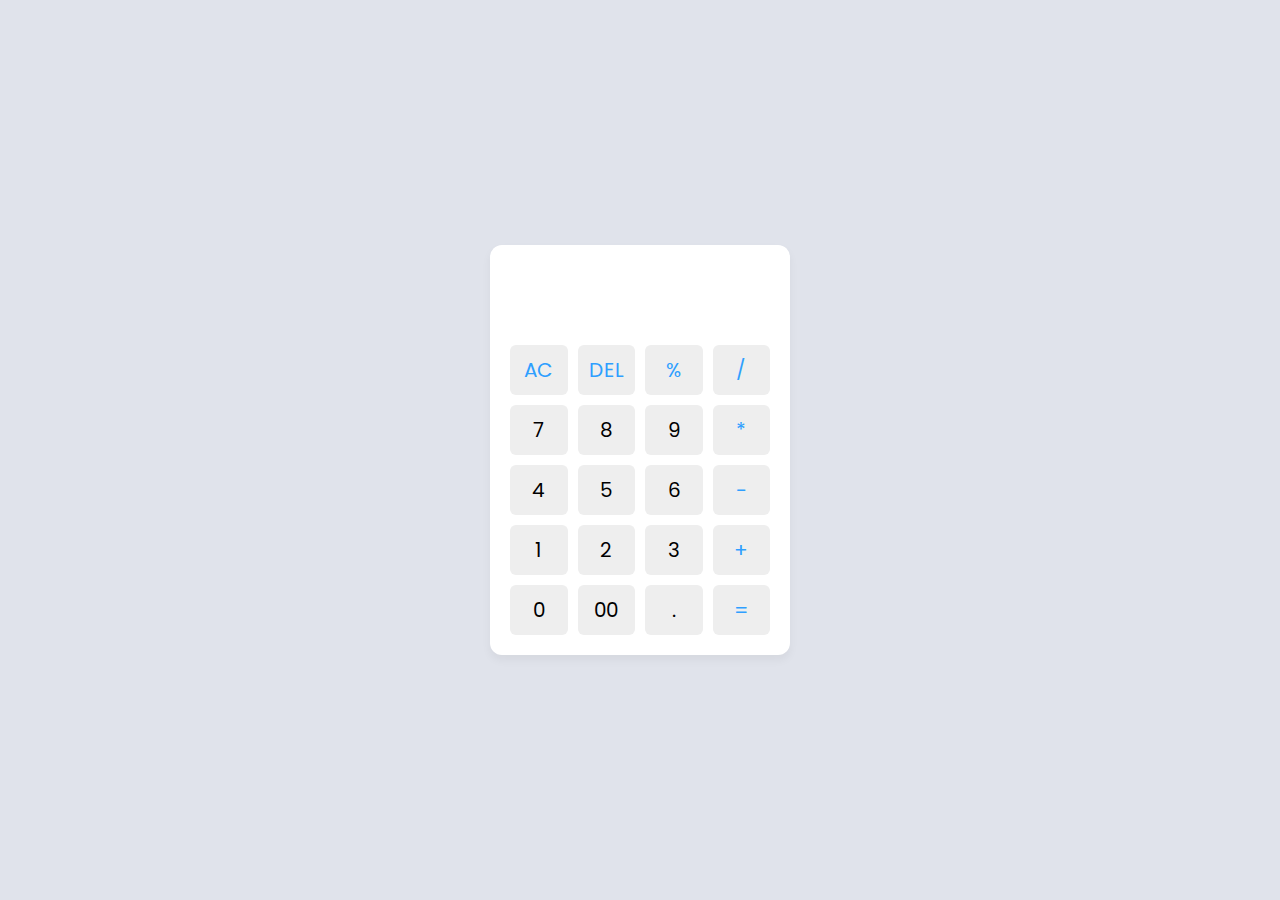
<file: Calculator/index.html>
<!DOCTYPE html>
<html lang="en" >
<head>
  <meta charset="UTF-8">
  <title> Calculator</title>
  <link rel="stylesheet" href="./style.css">

</head>
<body>
<div class="container">
  <input type="text" class="display" />

  <div class="buttons">
    <button class="operator" data-value="AC">AC</button>
    <button class="operator" data-value="DEL">DEL</button>
    <button class="operator" data-value="%">%</button>
    <button class="operator" data-value="/">/</button>

    <button data-value="7">7</button>
    <button data-value="8">8</button>
    <button data-value="9">9</button>
    <button class="operator" data-value="*">*</button>

    <button data-value="4">4</button>
    <button data-value="5">5</button>
    <button data-value="6">6</button>
    <button class="operator" data-value="-">-</button>

    <button data-value="1">1</button>
    <button data-value="2">2</button>
    <button data-value="3">3</button>
    <button class="operator" data-value="+">+</button>

    <button data-value="0">0</button>
    <button data-value="00">00</button>
    <button data-value=".">.</button>
    <button class="operator" data-value="=">=</button>
  </div>
</div>

  <script  src="./script.js"></script>

</body>
</html>
</file>
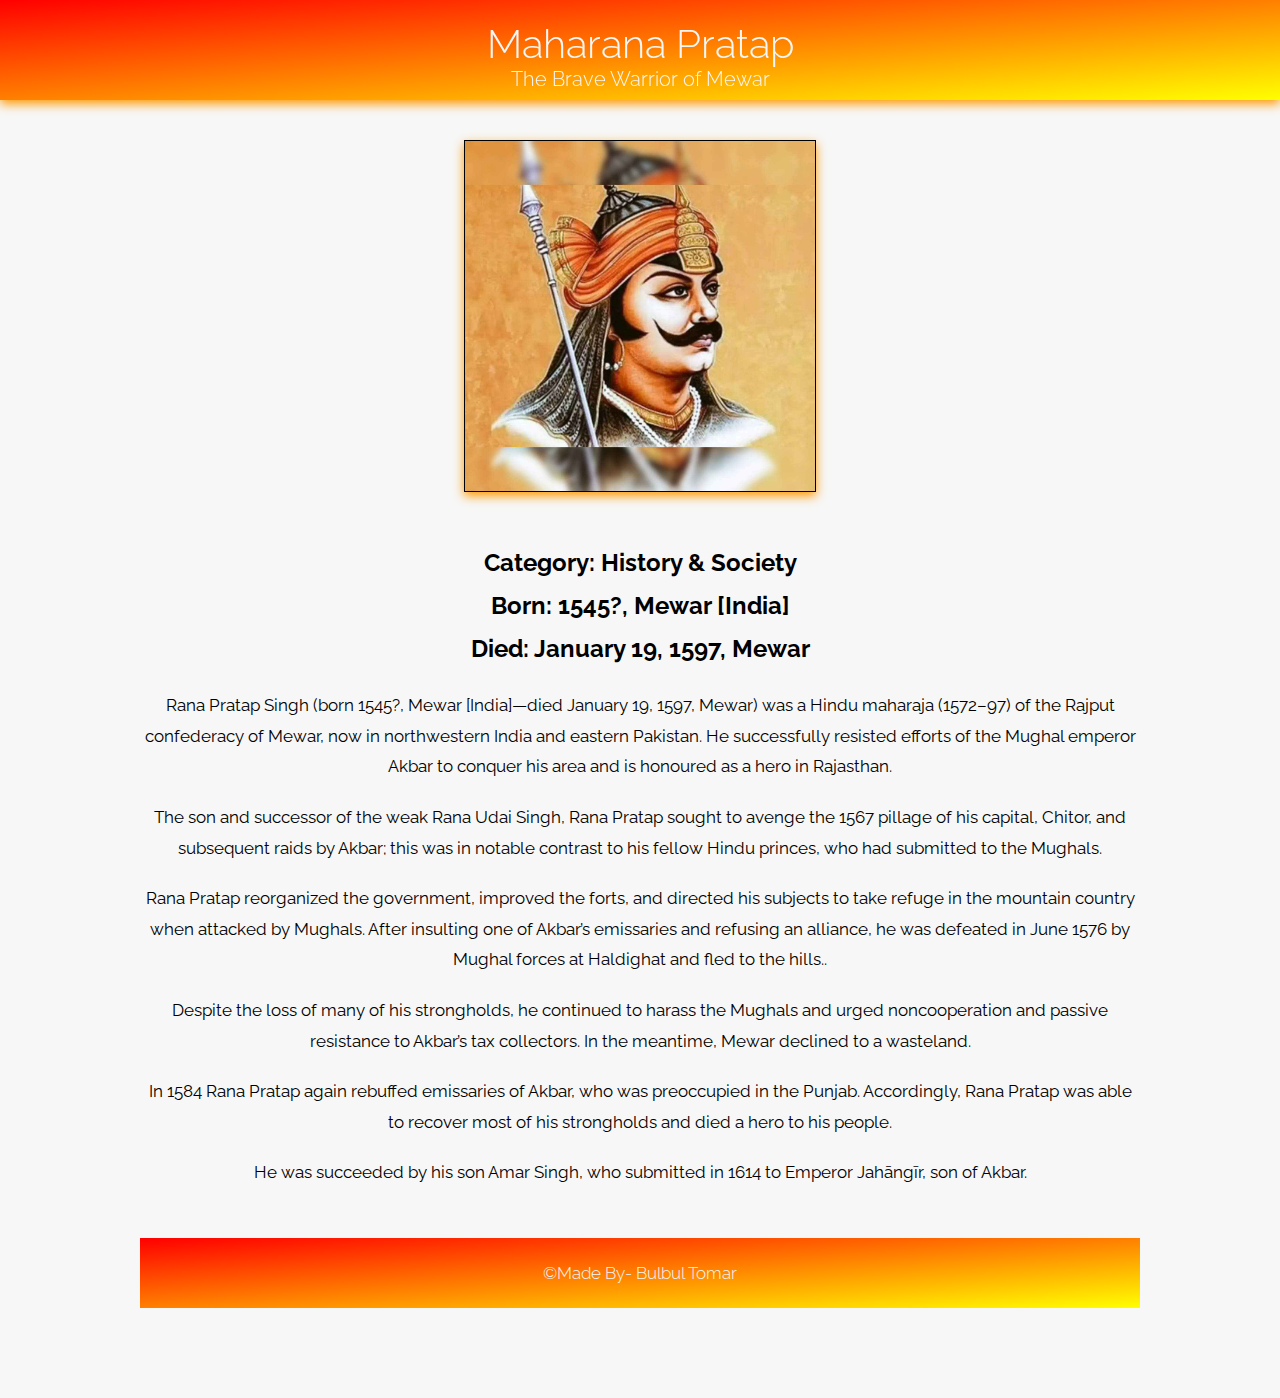
<file: Tribute Page/index.html>
<!DOCTYPE html>
<html lang="en">

<head>
    <meta charset="UTF-8" />
    <meta http-equiv="X-UA-Compatible" content="IE=edge" />
    <meta name="viewport" content="width=device-width, initial-scale=1.0" />
    <title>Tribute Page</title>
    <link rel="stylesheet" href="style.css" />
</head>

<body>
    <div class="header-wrapper">
        <div class="header">
            <h1>Maharana Pratap</h1>
            <h4>The Brave Warrior of Mewar</h4>
        </div>
    </div>
    <main class="main">
        <div id="img-container">
            <img src="image.jpg" alt="">
        </div>
        <div class="text-container">
            <br>
            <h2>Category: History & Society <br>
                Born: 1545?, Mewar [India] <br>
                Died: January 19, 1597, Mewar</h2>
            <p>Rana Pratap Singh (born 1545?, Mewar [India]—died January 19, 1597, Mewar) was a Hindu maharaja (1572–97)
                of the Rajput confederacy of Mewar, now in northwestern India and eastern Pakistan. He successfully
                resisted efforts of the Mughal emperor Akbar to conquer his area and is honoured as a hero in Rajasthan.
            </p>
            <p>The son and successor of the weak Rana Udai Singh, Rana Pratap sought to avenge the 1567 pillage of his
                capital, Chitor, and subsequent raids by Akbar; this was in notable contrast to his fellow Hindu
                princes, who had submitted to the Mughals.</p>
            <p> Rana Pratap reorganized the government, improved the forts,
                and directed his subjects to take refuge in the mountain country when attacked by Mughals. After
                insulting one of Akbar’s emissaries and refusing an alliance, he was defeated in June 1576 by Mughal
                forces at Haldighat and fled to the hills..</p>
            <p>Despite the loss of many of his strongholds, he continued to harass the Mughals and urged noncooperation
                and passive resistance to Akbar’s tax collectors. In the meantime, Mewar declined to a wasteland.</p>
            <p>In 1584 Rana Pratap again rebuffed emissaries of Akbar, who was preoccupied in the Punjab. Accordingly, Rana Pratap was able to recover most of his strongholds and died a hero to his people.</p>
            <p> He was succeeded by his son Amar Singh, who submitted in 1614 to Emperor Jahāngīr, son of Akbar.</p>

            <div class="footer-wrapper">
                <div class="footer">
                    <h5>&copy;Made By- Bulbul Tomar </h>
                </div>
            </div>
</body>

</html>
</file>
<file: Calculator/style.css>
@import url("https://fonts.googleapis.com/css2?family=Poppins:wght@300;400;500;600;700&display=swap");
* {
  margin: 0;
  padding: 0;
  box-sizing: border-box;
  font-family: "Poppins", sans-serif;
}
body {
  height: 100vh;
  display: flex;
  align-items: center;
  justify-content: center;
  background: #e0e3eb;
}
.container {
  position: relative;
  max-width: 300px;
  width: 100%;
  border-radius: 12px;
  padding: 10px 20px 20px;
  background: #fff;
  box-shadow: 0 5px 10px rgba(0, 0, 0, 0.05);
}
.display {
  height: 80px;
  width: 100%;
  outline: none;
  border: none;
  text-align: right;
  margin-bottom: 10px;
  font-size: 25px;
  color: #000e1a;
  pointer-events: none;
}
.buttons {
  display: grid;
  grid-gap: 10px;
  grid-template-columns: repeat(4, 1fr);
}
.buttons button {
  padding: 10px;
  border-radius: 6px;
  border: none;
  font-size: 20px;
  cursor: pointer;
  background-color: #eee;
}
.buttons button:active {
  transform: scale(0.99);
}
.operator {
  color: #2f9fff;
}
</file>
<file: Tribute Page/style.css>
/* Import font */
@import url("https://fonts.googleapis.com/css2?family=Raleway&display=swap");

/* Body */
body {
  margin: 0;
  font-family: "Raleway", sans-serif;
  font-weight: 400;
  font-size: 16px;
  background-color: #f7f7f7;
  cursor: pointer;
  }

/* Header */
.header-wrapper {
  position: fixed;
  top: 0;
  left: 0;
  right: 0;
  z-index: 1;

}

.header {
    background-image: linear-gradient(to bottom right, red, yellow);
  color: #f7f7f7;
  padding: 20px;
  box-shadow: 0 4px 10px rgb(255, 153, 0);
  text-align: center;
  height: 60px;
}

.header h1 {
  margin: 0;
  font-size: 40px;
  font-weight: 300;
  text-align: center;
}

.header h4 {
  margin: 0;
  font-size: 20px;
  font-weight: 300;
  text-align: center;
}

/* Styles for screens smaller than 767px */
@media only screen and (max-width: 767px) {
  .header-wrapper {
    max-width: 100%;
    height: auto;
  }

  /* Resize header and center image */
  .header {
    background-image: linear-gradient(to bottom right, red, yellow);
    color: #f7f7f7;
    padding: 20px;
    height: auto;
  }

  .header h1 {
    margin: 0;
    font-size: 32px;
    font-weight: 300;
  }

  .header h4 {
    margin: 0;
    font-size: 20px;
    font-weight: 300;
    text-align: center;
  }

  #img-container {
    display: flex;
    justify-content: center;
    align-items: center;
    margin-top: 6px;
  }

  img {
    max-width: 100%;
    margin: 0;
  }
}

/* Main */
.main {
  max-width: 1000px;
  margin: 120px auto 20px;
  padding: 20px;
}

/*  image */
#img-container {
  left: 50%;
  transform: translateX(-50%);
  position: relative;
}

img {
  width: 350px;
  display: block;
  margin: 0 auto;
  box-shadow: 0 4px 10px rgb(255, 153, 0);
  border: 1px solid #000000;
  transform: 
}

/* text-container */
.text-container {
  line-height: 1.8;
  margin-bottom: 50px;
  text-align: center;
}

.text-container li {
  margin-bottom: 10px;
  text-align: left;
}

.text-container ul {
  font-size: 17px;
  margin-bottom: 20px;
  display: inline-block;
  text-align: left;
}

/* Paragraph */
p {
  font-size: 17px;
  text-align: center;
  margin-bottom: 20px;
  justify-content: center;
}

/* Footer */
.footer-wrapper {
  margin-top: 50px;
}

.footer {
    background-image: linear-gradient(to bottom right, red, yellow);
  color: #f7f7f7;
  padding: 20px;
  text-align: center;
  height: auto;
}

.footer h5 {
  margin: 0;
  font-size: 17px;
  font-weight: 300;
}
</file>
